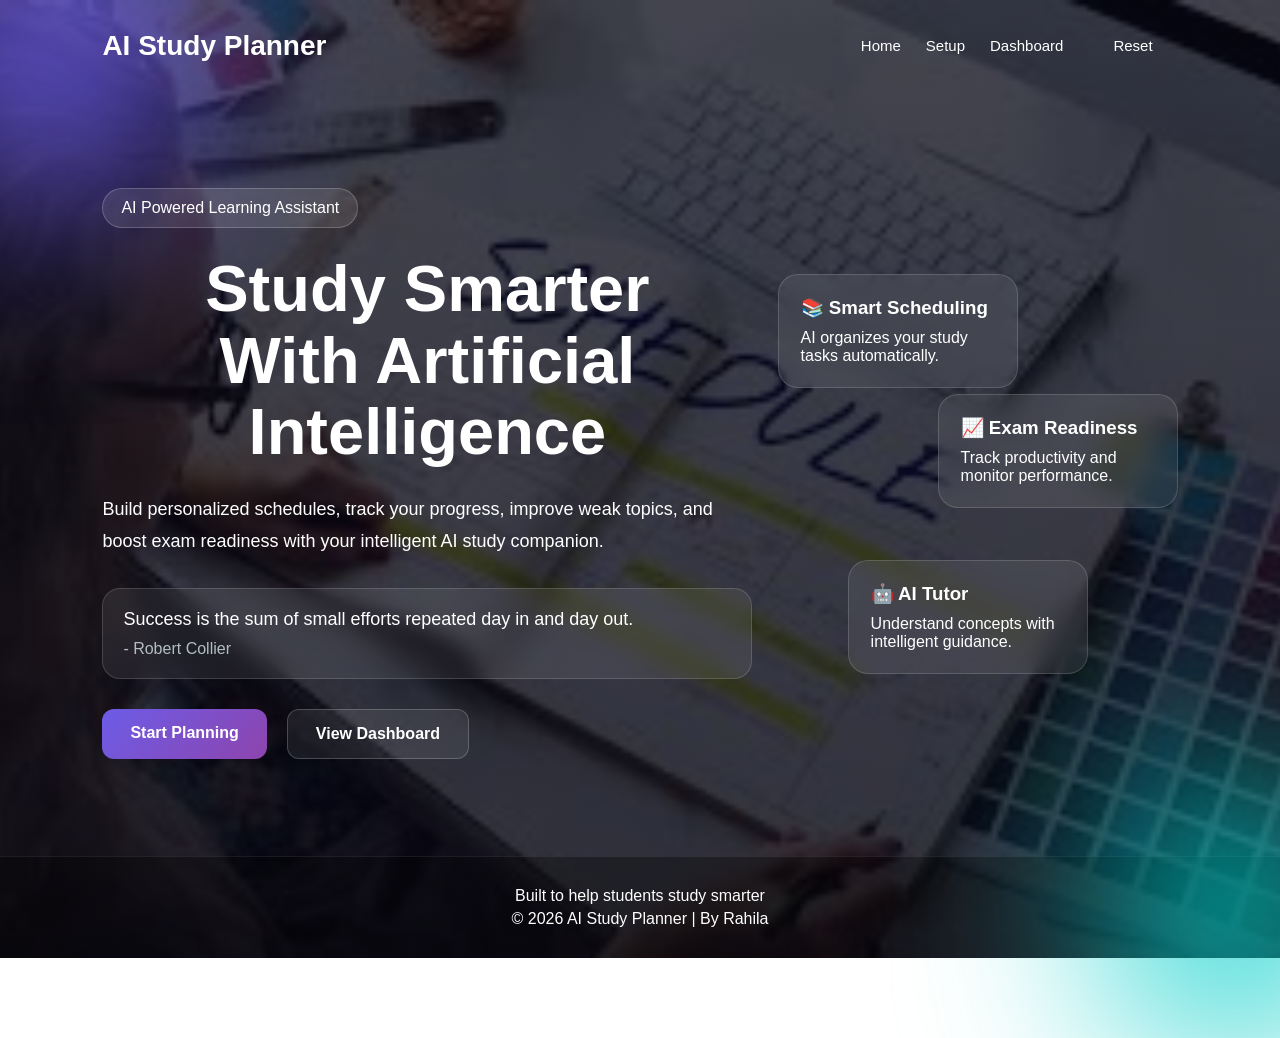
<file: index.html>
<!DOCTYPE html>
<html lang="en">
<head>
  <meta charset="UTF-8">
  <meta name="viewport" content="width=device-width, initial-scale=1.0">
  <title>AI Study Planner</title>

  <link rel="stylesheet" href="style.css">

  <link rel="preconnect" href="https://fonts.googleapis.com">
  <link rel="preconnect" href="https://fonts.gstatic.com" crossorigin>
  <link href="https://fonts.googleapis.com/css2?family=Poppins:wght@300;400;500;600;700&display=swap" rel="stylesheet">
</head>
<body>

  
  <div class="bg-glow glow1"></div>
  <div class="bg-glow glow2"></div>

  
  <nav class="navbar">
    <div class="logo">
      AI Study Planner
    </div>

    <div class="nav-links">
      <a href="index.html">Home</a>
      <a href="setup.html">Setup</a>
      <a href="dashboard.html">Dashboard</a>
       <button id="resetBtn" onclick="resetApp()"> Reset</button>
    </div>
  </nav>

  
  <section class="hero">

    <div class="hero-content">

      <span class="tag">AI Powered Learning Assistant</span>

      <h1>
        Study Smarter <br>
        With Artificial Intelligence
      </h1>

      <p class="hero-text">
        Build personalized schedules, track your progress,
        improve weak topics, and boost exam readiness with
        your intelligent AI study companion.
      </p>

      <div class="quote-box">
        <p id="quote"></p>
        <span id="author"></span>
      </div>

      <div class="hero-buttons">
        <a href="setup.html" class="primary-btn">
          Start Planning
        </a>

        <a href="dashboard.html" class="secondary-btn">
          View Dashboard
        </a>
      </div>

    </div>

    
    <div class="floating-area">

      <div class="floating-card card1">
        <h3>📚 Smart Scheduling</h3>
        <p>AI organizes your study tasks automatically.</p>
      </div>

      <div class="floating-card card2">
        <h3>📈 Exam Readiness</h3>
        <p>Track productivity and monitor performance.</p>
      </div>

      <div class="floating-card card3">
        <h3>🤖 AI Tutor</h3>
        <p>Understand concepts with intelligent guidance.</p>
      </div>

    </div>

  </section>

  
  <footer class="footer">
    <p>Built to help students study smarter</p>
    <p>© 2026 AI Study Planner | By Rahila </p>
  </footer>

  <script src="script.js"></script>
</body>
</html>
</file>
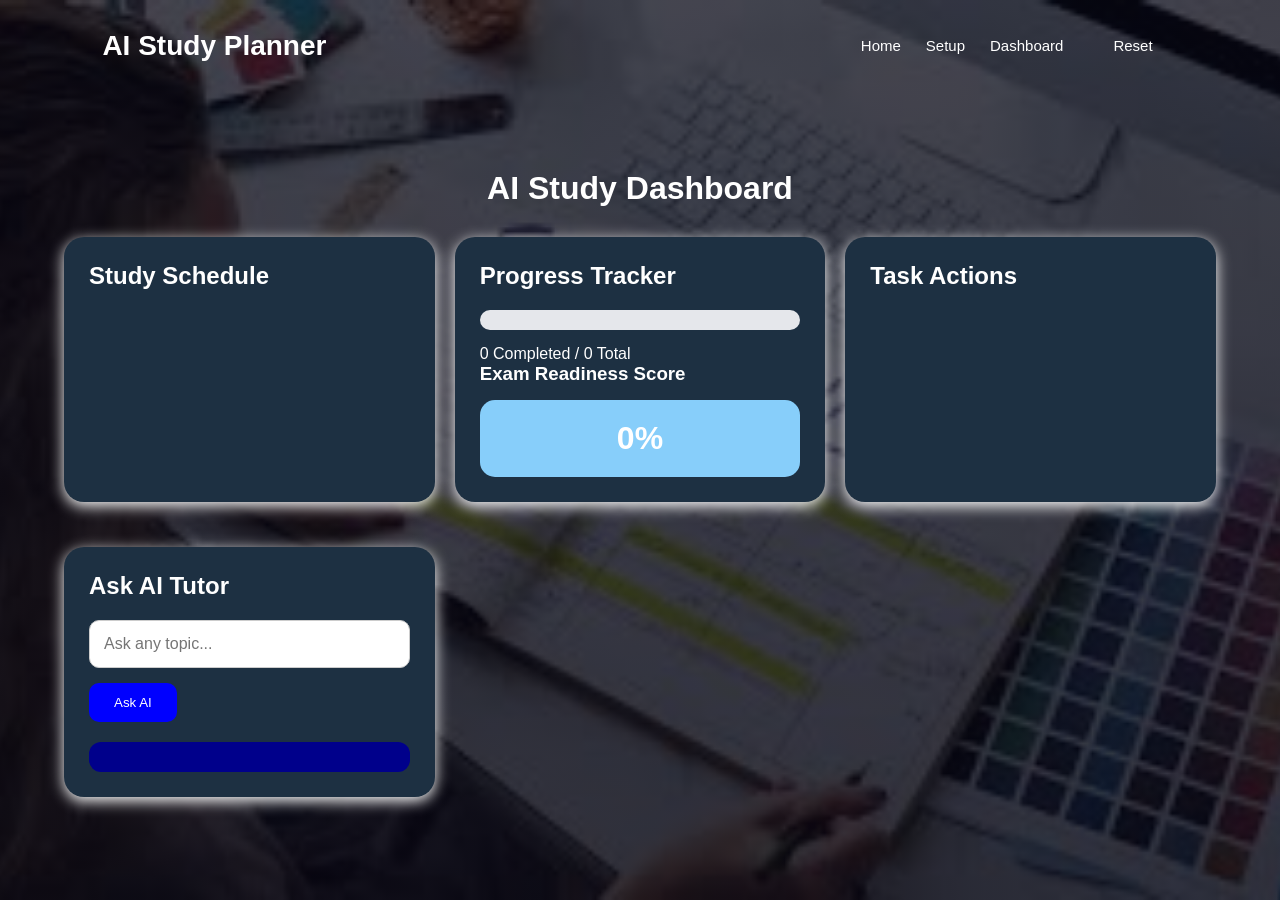
<file: dashboard.html>
<!DOCTYPE html>
<html lang="en">
<head>
  <meta charset="UTF-8"/>
  <meta name="viewport" content="width=device-width, initial-scale=1.0"/>
  <title>Dashboard</title>
  <link rel="stylesheet" href="style.css"/>
</head>
<body>
  <nav class="navbar">
    <h2 class="logo">AI Study Planner</h2>
    <div class="nav-links">
      <a href="index.html">Home</a>
      <a href="setup.html">Setup</a>
      <a href="dashboard.html">Dashboard</a>
      <button id="resetBtn" onclick="resetApp()"> Reset </button>
 </div>
  </nav>

  <div class="container">

    <h1>AI Study Dashboard</h1>

    <div class="dashboard-grid">

      <div class="card">
        <h2>Study Schedule</h2>
        <div id="scheduleContainer"></div>
      </div>

      <div class="card">
        <h2>Progress Tracker</h2>

        <div class="progress-bar">
          <div id="progressFill"></div>
        </div>

        <p id="progressText"></p>

        <h3>Exam Readiness Score</h3>

        <div class="score-box">
          <span id="readinessScore">0%</span>
        </div>
      </div>

      <div class="card">
        <h2>Task Actions</h2>
        <div id="taskActions"></div>
      </div>

      <div class="card tutor-card">
        <h2>Ask AI Tutor</h2>

        <input type="text" id="aiQuestion" placeholder="Ask any topic..."/>

        <button onclick="askAITutor()">Ask AI</button>

        <div id="aiResponse"></div>
      </div>

    </div>

  </div>

  <script src="script.js"></script>
</body>
</html>
</file>
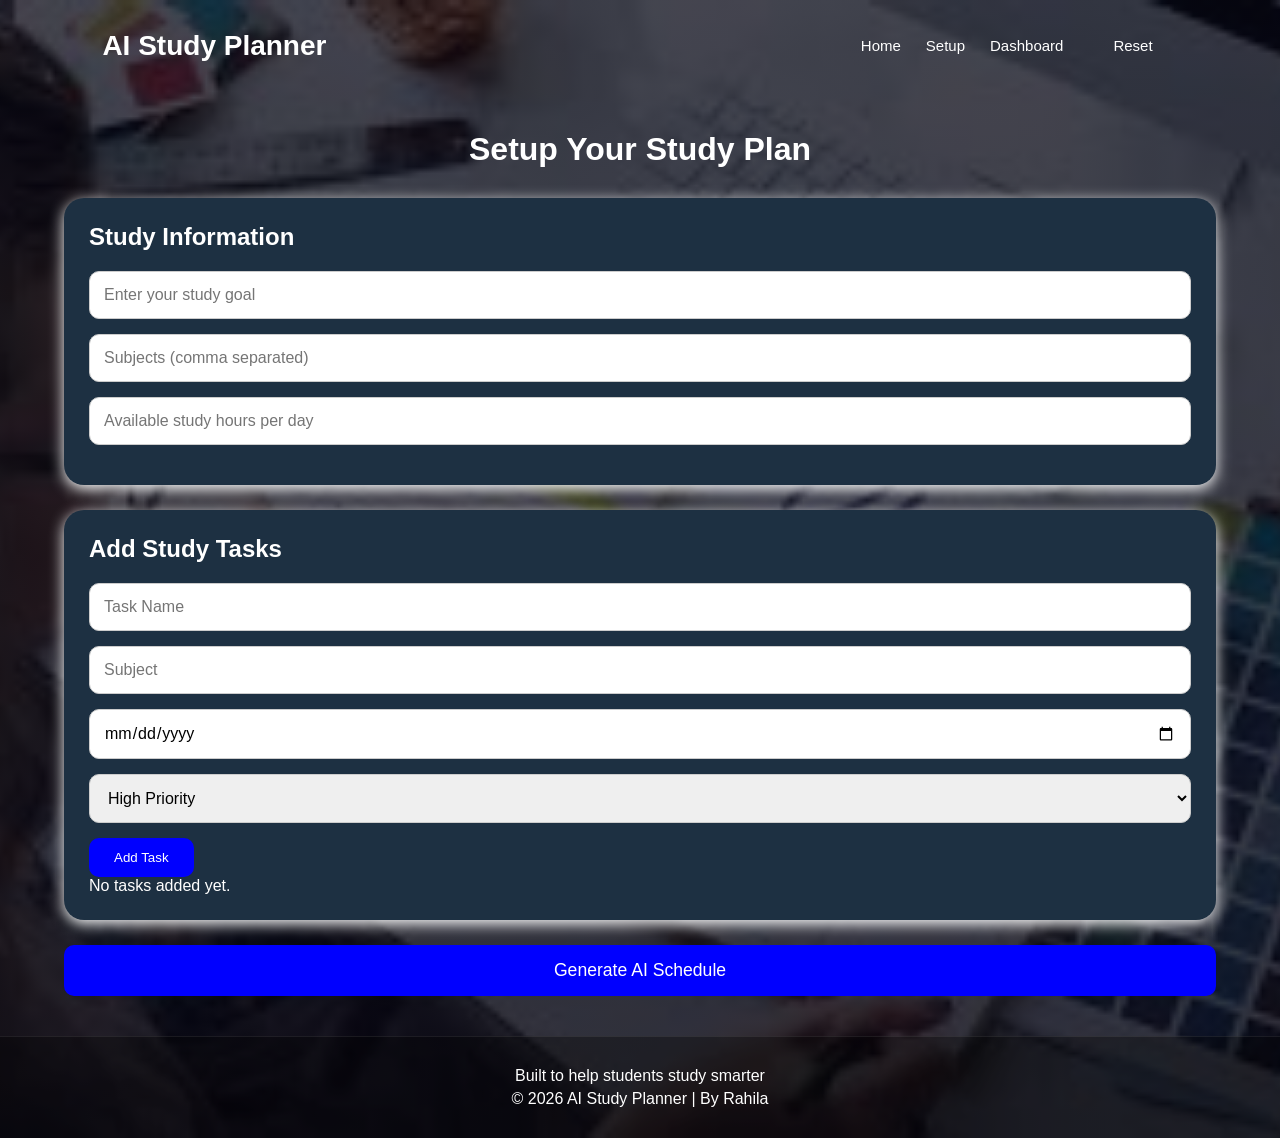
<file: setup.html>
<!DOCTYPE html>
<html lang="en">
<head>
  <meta charset="UTF-8"/>
  <meta name="viewport" content="width=device-width, initial-scale=1.0"/>
  <title>Setup Study Planner</title>
  <link rel="stylesheet" href="style.css"/>
</head>
<body>
  <nav class="navbar">
    <h2 class="logo">AI Study Planner</h2>
    <div class="nav-links">
      <a href="index.html">Home</a>
      <a href="setup.html">Setup</a>
      <a href="dashboard.html">Dashboard</a>
      <button id="resetBtn" onclick="resetApp()">Reset</button>
    </div>
  </nav>

  <div class="container">

    <h1>Setup Your Study Plan</h1>

    <div class="card">
      <h2>Study Information</h2>

      <input type="text" id="studyGoal" placeholder="Enter your study goal"/>

      <input type="text" id="subjects" placeholder="Subjects (comma separated)"/>

      <input type="number" id="hoursPerDay" placeholder="Available study hours per day"/>
    </div>

    <div class="card">
      <h2>Add Study Tasks</h2>

      <input type="text" id="taskName" placeholder="Task Name"/>

      <input type="text" id="taskSubject" placeholder="Subject"/>

      <input type="date" id="taskDeadline"/>

      <select id="taskPriority">
        <option value="high">High Priority</option>
        <option value="medium">Medium Priority</option>
        <option value="low">Low Priority</option>
      </select>

      <button onclick="addTask()">Add Task</button>

      <div id="taskList"></div>
    </div>

    <button class="generate-btn" onclick="generateSchedule()">
      Generate AI Schedule
    </button>

  </div>

  <script src="script.js"></script>
  <footer class="footer">
    <p>Built to help students study smarter</p>
    <p>© 2026 AI Study Planner | By Rahila </p>
  </footer>
</body>
</html>
</file>
<file: style.css>
*{
    margin:0;
    padding:0;
    box-sizing:border-box;
    font-family: Arial, sans-serif;
  }
  
  body{
    background:#f4f7fb;
    min-height:100vh;
    color:#222;
  }
  
  /* Landing Page */
  
  .landing-body{
    background:url("https://images.unsplash.com/photo-1524995997946-a1c2e315a42f?q=80&w=1200&auto=format&fit=crop") center/cover;
    position:relative;
  }
  
  .overlay{
    position:absolute;
    width:100%;
    height:100%;
    background:rgba(0,0,0,0.6);
  }
  
  .landing-container{
    position:relative;
    z-index:2;
    height:100vh;
    display:flex;
    flex-direction:column;
    justify-content:center;
    align-items:center;
    text-align:center;
    color:white;
    padding:20px;
  }
  
  .landing-container h1{
    font-size:4rem;
    margin-bottom:20px;
  }
  
  .quote-box{
    max-width:700px;
    background:rgba(255,255,255,0.1);
    padding:25px;
    border-radius:20px;
    backdrop-filter:blur(5px);
    margin-bottom:30px;
  }
  
  .quote-box p{
    font-size:1.4rem;
    margin-bottom:10px;
  }
  
  .quote-box span{
    color:#ddd;
  }
  
  .start-btn{
    background:#4f46e5;
    color:white;
    padding:15px 35px;
    border-radius:50px;
    text-decoration:none;
    font-size:1.1rem;
    transition:0.3s;
  }
  
  .start-btn:hover{
    background:#312e81;
  }
  
  /* General */
  
  .container{
    width:90%;
    max-width:1200px;
    margin:auto;
    padding:40px 0;
  }
  
  h1{
    text-align:center;
    margin-bottom:30px;
  }
  
  .card{
    background:rgb(29, 48, 66);
    padding:25px;
    border-radius:20px;
    box-shadow:0 4px 15px white;
    margin-bottom:25px;
  }
  
  .card h2{
    margin-bottom:20px;
  }
  
  input,
  select{
    width:100%;
    padding:14px;
    margin-bottom:15px;
    border-radius:10px;
    border:1px solid #ccc;
    font-size:1rem;
  }
  
  button{
    padding:12px 25px;
    border:none;
    border-radius:10px;
    background:blue;
    color:white;
    cursor:pointer;
    transition:0.3s;
  }
  
  button:hover{
    background:#312e81;
  }
  
  .generate-btn{
    width:100%;
    padding:15px;
    font-size:1.1rem;
  
  }
  
  .task-item{
    background:#919eca;
    padding:15px;
    border-radius:12px;
    margin-top:10px;
  }
  
  .dashboard-grid{
    display:grid;
    grid-template-columns:repeat(auto-fit,minmax(300px,1fr));
    gap:20px;
  }
  
  .progress-bar{
    width:100%;
    background:whitesmoke;
    height:25px;
    border-radius:20px;
    overflow:hidden;
    margin-bottom:15px;
  }
  
  #progressFill{
    height:100%;
    width:0%;
    background:#10b981;
    transition:0.4s;
  }
  
  .score-box{
    margin-top:15px;
    padding:20px;
    text-align:center;
    background:lightskyblue;
    border-radius:15px;
  }
  
  #readinessScore{
    font-size:2rem;
    font-weight:bold;
  }
  
  .schedule-item{
    background:#04122e;
    padding:15px;
    border-radius:12px;
    margin-bottom:10px;
  }
  
  .done-btn{
    background:#10b981;
    margin-right:10px;
  }
  
  .missed-btn{
    background:#ef4444;
  }
  
  .weak-btn{
    background:#f59e0b;
    margin-top:10px;
  }
  
  #aiResponse{
    margin-top:20px;
    background:darkblue;
    padding:15px;
    border-radius:12px;
    line-height:1.7;
  }
  
  @media(max-width:768px){
  
    .landing-container h1{
      font-size:2.5rem;
    }
  
    .quote-box p{
      font-size:1.1rem;
    }
  
  }
  * {
    margin: 0;
    padding: 0;
    box-sizing: border-box;
  }
  
  body {
    font-family: 'Poppins', sans-serif;
    min-height: 100vh;
    overflow-x: hidden;
    
  
    background:
      linear-gradient(rgba(7,7,20,0.75), rgba(7,7,20,0.82)),
      url("plannerbg.jpg");
  
    background-size: cover;
    background-position: center;
    background-repeat: no-repeat;
  
    color: white;
  
    position: relative;
  }
  
  
  
  .bg-glow {
    position: absolute;
    border-radius: 50%;
    filter: blur(100px);
    z-index: 0;
  }
  
  .glow1 {
    width: 300px;
    height: 300px;
    background: #6c5ce7;
    top: -100px;
    left: -100px;
  }
  
  .glow2 {
    width: 250px;
    height: 250px;
    background: #00cec9;
    bottom: -80px;
    right: -80px;
  }
  
  
  
  .navbar {
    width: 100%;
  
    display: flex;
    justify-content: space-between;
    align-items: center;
  
    padding: 25px 8%;
  
    position: relative;
    z-index: 10;
  }
  
  .logo {
    font-size: 28px;
    font-weight: 700;
  }
  
  .nav-links {
    display: flex;
    align-items: center;
    gap: 25px;
  }
  
  .nav-links a,
  .nav-links button {
    color:white;
    text-decoration: none;
    background: none;
    border: none;
    cursor: pointer;
  
    font-size: 15px;
    transition: 0.3s;
  }
  
  .nav-links a:hover,
  .nav-links button:hover {
    color: #a29bfe;
  }
  
  
  
  .hero {
    min-height: 85vh;
  
    display: flex;
    justify-content: space-between;
    align-items: center;
  
    padding: 40px 8%;
  
    position: relative;
    z-index: 2;
  }
  
  .hero-content {
    max-width: 650px;
  }
  
  .tag {
    display: inline-block;
  
    background: rgba(255,255,255,0.1);
  
    padding: 10px 18px;
    border-radius: 50px;
  
    margin-bottom: 25px;
  
    border: 1px solid rgba(255,255,255,0.2);
  }
  
  .hero-content h1 {
    font-size: 65px;
    line-height: 1.1;
  
    margin-bottom: 25px;
  }
  
  .hero-text {
    font-size: 18px;
    line-height: 1.8;
  
    color:white;
  
    margin-bottom: 30px;
  }
  
  
  
  .quote-box {
    background: rgba(255,255,255,0.08);
  
    border: 1px solid rgba(255,255,255,0.15);
  
    padding: 20px;
    border-radius: 18px;
  
    backdrop-filter: blur(10px);
  
    margin-bottom: 30px;
  }
  
  #quote {
    font-size: 18px;
    margin-bottom: 10px;
  }
  
  #author {
    color: #b2bec3;
  }
  
  
  .hero-buttons {
    display: flex;
    gap: 20px;
    flex-wrap: wrap;
  }
  
  .primary-btn,
  .secondary-btn {
    text-decoration: none;
    padding: 15px 28px;
    border-radius: 12px;
  
    transition: 0.3s;
  
    font-weight: 600;
  }
  
  .primary-btn {
    background: linear-gradient(135deg, #6c5ce7, #8e44ad);
    color: white;
  }
  
  .primary-btn:hover {
    transform: translateY(-4px);
  }
  
  .secondary-btn {
    border: 1px solid rgba(255,255,255,0.2);
    color: white;
  
    background: rgba(255,255,255,0.08);
  }
  
  .secondary-btn:hover {
    background: rgba(255,255,255,0.15);
  }
  
  
  
  .floating-area {
    position: relative;
    width: 400px;
    height: 400px;
  }
  
  .floating-card {
    position: absolute;
  
    width: 240px;
  
    background: rgba(255,255,255,0.08);
  
    border: 1px solid rgba(255,255,255,0.15);
  
    padding: 22px;
  
    border-radius: 20px;
  
    backdrop-filter: blur(14px);
  
    animation: float 4s ease-in-out infinite;
  }
  
  .floating-card h3 {
    margin-bottom: 10px;
  }
  
  .card1 {
    top: 0;
    left: 0;
  }
  
  .card2 {
    top: 120px;
    right: 0;
  }
  
  .card3 {
    bottom: 0;
    left: 70px;
  }
  
  @keyframes float {
    0% {
      transform: translateY(0px);
    }
  
    50% {
      transform: translateY(-12px);
    }
  
    100% {
      transform: translateY(0px);
    }
  }
  
  
  
  .footer {
    text-align: center;
  
    padding: 25px;
  
    background: rgba(0,0,0,0.35);
  
    border-top: 1px solid rgba(255,255,255,0.08);
  
  
  }
  
  .footer p {
    margin: 5px 0;
  }
  
  
  @media(max-width: 1000px) {
  
    .hero {
      flex-direction: column;
      gap: 60px;
  
      text-align: center;
    }
  
    .hero-content h1 {
      font-size: 45px;
    }
  
    .floating-area {
      width: 100%;
      height: auto;
  
      display: flex;
      flex-direction: column;
      gap: 20px;
    }
  
    .floating-card {
      position: static;
      width: 100%;
    }
  
    .navbar {
      flex-direction: column;
      gap: 20px;
    }
  
    .nav-links {
      flex-wrap: wrap;
      justify-content: center;
    }
  }
  /* SETUP BOX */
  .setup-container{
    width: 450px;
    margin: 50px auto;
    padding: 30px;
  
    background:
    linear-gradient(rgba(0,0,0,0.7), rgba(0,0,0,0.7)),
    url("study.jpg");
  
    background-size: cover;
    background-position: center;
  
    border-radius: 20px;
    box-shadow: 0 0 20px rgba(0,0,0,0.5);
  }
  
  /* COLUMN STYLE */
  .setup-container input,
  .setup-container select,
  .setup-container button{
    width: 100%;
    padding: 12px;
    margin-bottom: 15px;
    border-radius: 10px;
    border: none;
  }
  
  /* BUTTON */
  .setup-container button{
    background: #7c3aed;
    color:rgb(94, 44, 44);
    cursor: pointer;
  }
  /* DASHBOARD PAGE */
  
  .dashboard-container{
    width: 80%;
    margin: 50px auto;
    color:#111;
  }
  .dashboard-card{
    background: rgba(255,255,255,0.92);
    color: #111;
    padding: 25px;
    margin-bottom: 25px;
    border-radius: 20px;
    backdrop-filter: blur(5px);
    box-shadow: 0 0 15px rgba(0,0,0,0.2);
  }
  
  .dashboard-card h2{
    margin-bottom: 15px;
  }
  
  .dashboard-card ul{
    padding-left: 20px;
  }
  
  .dashboard-card input{
    width: 70%;
    padding: 12px;
    border-radius: 10px;
    border: none;
    margin-top: 10px;
  }
  .dashboard-card input{
    background: white;
    color:#111;
  }
  
  .dashboard-card button{
    padding: 12px 20px;
    border: none;
    border-radius: 10px;
    background: #7c3aed;
    color:rgb(217, 248, 217);
    cursor: pointer;
    margin-left: 10px;
  }
.dashboard-card h2,
.dashboard-card h3,
.dashboard-card p,
.dashboard-card li,
.dashboard-card span,
.dashboard-card div{
  color:#111;
}
  /* PROGRESS BAR */
  
  .progress-bar{
    width: 100%;
    height: 20px;
    background: #333;
    border-radius: 20px;
    overflow: hidden;
    margin: 15px 0;
  }
  
  .progress-fill{
    width: 70%;
    height: 100%;
    background: #7c3aed;
  }
  
  /* FOOTER  */
  
  body{
    min-height: 100vh;
    display: flex;
    flex-direction: column;
  }
  
  main{
    flex: 1;
  }
 

/* Dashboard cards proper contrast */
.dashboard-card{
  background: #ffffff !important;
  color: #111 !important;
}

/* Task items visible */
.task-item{
  background: #f1f5f9 !important;
  color: #111 !important;
  padding: 12px;
  border-radius: 12px;
}

/* All text inside dashboard forced visible */
.dashboard-card h1,
.dashboard-card h2,
.dashboard-card h3,
.dashboard-card p,
.dashboard-card li,
.dashboard-card span{
  color: #111 !important;
}

/* Inputs fix */
.dashboard-card input,
.dashboard-card select{
  background: #fff !important;
  color: #111 !important;
  border: 1px solid #ccc;
}


.dashboard-card button{
  color: #fff !important;
}

/* Progress bar visibility */
.progress-bar{
  background: #e5e7eb !important;
}

.progress-fill{
  background: #7c3aed !important;
}
</file>
